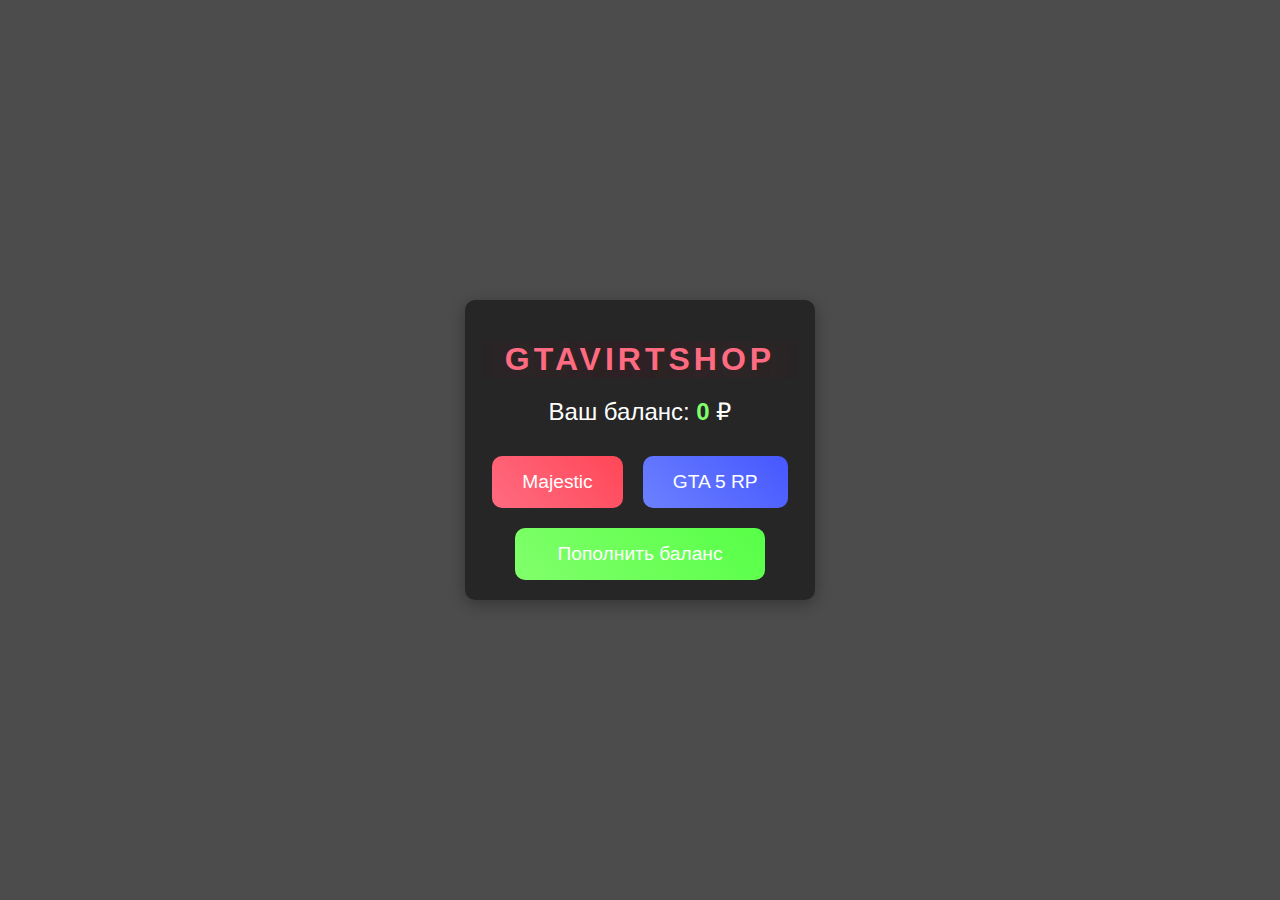
<file: index.html>
<!DOCTYPE html>
<html lang="ru">
<head>
    <meta charset="UTF-8">
    <meta name="viewport" content="width=device-width, initial-scale=1.0">
    <title>GTAVIRTSHOP</title>
    <link rel="stylesheet" href="common.css">
</head>
<body>
    <div class="container">
        <h1 class="shop-title">GTAVIRTSHOP</h1>
        <div class="balance">Ваш баланс: <span id="balance">0</span> ₽</div>
        <div class="button-row">
            <button class="button majestic" onclick="window.location.href='majestic.html'">Majestic</button>
            <button class="button gta5rp" onclick="window.location.href='gta5rp.html'">GTA 5 RP</button>
        </div>
        <button class="button topup" onclick="openTopUpModal()">Пополнить баланс</button>
    </div>

    <!-- Модальное окно для пополнения баланса -->
    <div id="topUpModal" class="modal">
        <div class="modal-content">
            <h2>Пополнение баланса</h2>
            <label for="amount">Выберите сумму (₽):</label>
            <input type="number" id="amount" placeholder="Введите сумму" min="1000">
            <label for="username">Ваш Telegram username:</label>
            <input type="text" id="username" placeholder="Введите ваш username">
            <p>Реквизиты для оплаты: Альфа Банк, Номер карты: <strong>2200152985325359</strong></p>
            <p><strong>Отправьте точную сумму, которую вы указали!</strong></p>
            <div class="modal-buttons">
                <button class="modal-button confirm" onclick="submitTopUpRequest()">Отправить заявку</button>
                <button class="modal-button cancel" onclick="closeModal('topUpModal')">Закрыть</button>
            </div>
        </div>
    </div>

    <script src="script.js"></script>
    <script src="https://telegram.org/js/telegram-web-app.js"></script>
</body>
</html>
</file>
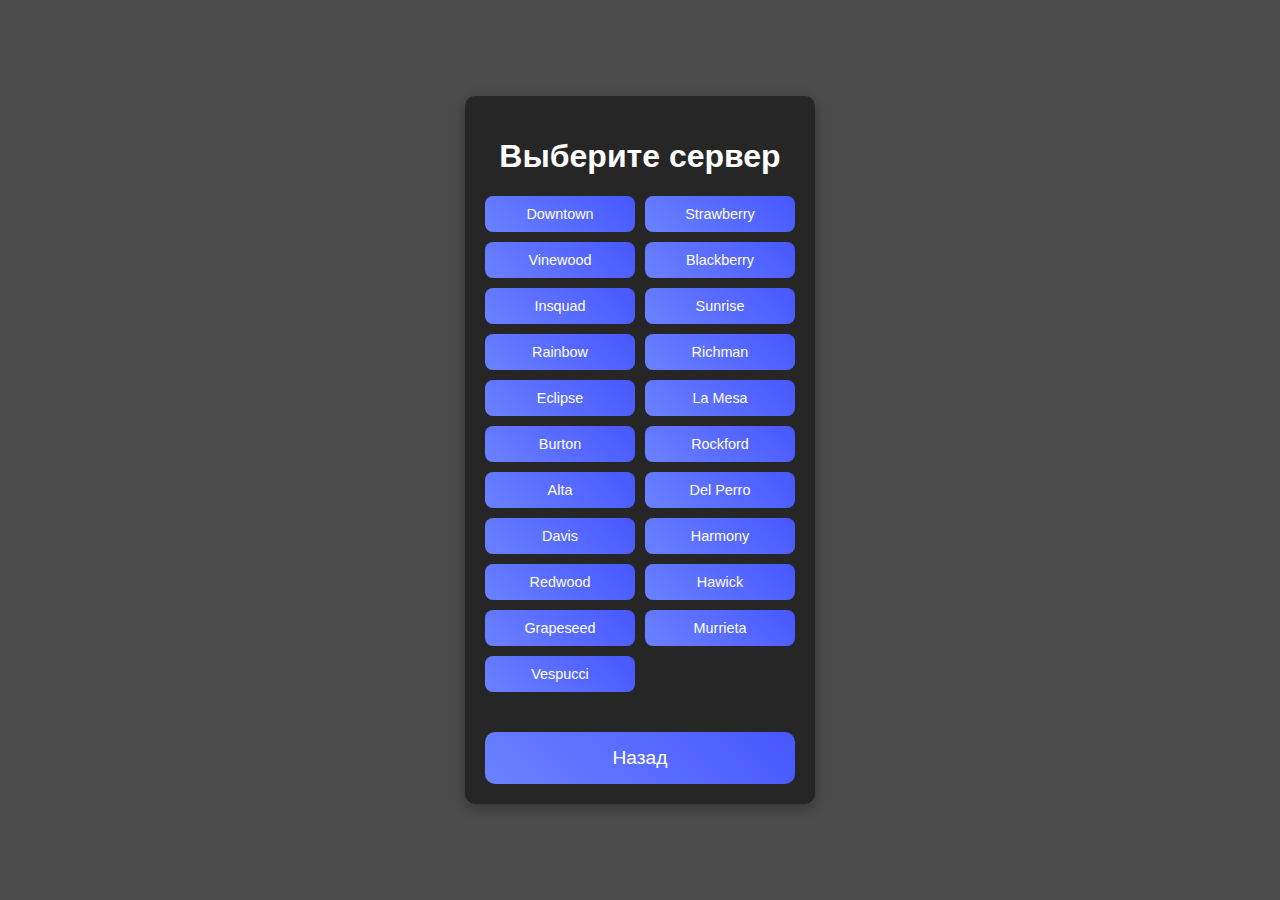
<file: gta5rp.html>
<!DOCTYPE html>
<html lang="ru">
<head>
    <meta charset="UTF-8">
    <meta name="viewport" content="width=device-width, initial-scale=1.0">
    <title>GTA 5 RP</title>
    <link rel="stylesheet" href="common.css">
    <style>
        .server-button {
            background: linear-gradient(45deg, #6b81ff, #4757ff);
            font-size: 0.9rem;
            padding: 10px 20px;
            border-radius: 8px;
            color: #fff;
            border: none;
            cursor: pointer;
            transition: transform 0.3s ease, box-shadow 0.3s ease;
            width: 100%;
        }

        .server-button:hover {
            transform: translateY(-3px);
            box-shadow: 0 4px 8px rgba(0, 0, 0, 0.3);
        }

        .server-list {
            display: grid;
            grid-template-columns: repeat(2, 1fr);
            gap: 10px;
            margin-bottom: 20px;
        }
    </style>
</head>
<body>
    <div class="container">
        <h1 class="page-title">Выберите сервер</h1>
        <div class="server-list">
            <button class="server-button" onclick="selectServer('Downtown')">Downtown</button>
            <button class="server-button" onclick="selectServer('Strawberry')">Strawberry</button>
            <button class="server-button" onclick="selectServer('Vinewood')">Vinewood</button>
            <button class="server-button" onclick="selectServer('Blackberry')">Blackberry</button>
            <button class="server-button" onclick="selectServer('Insquad')">Insquad</button>
            <button class="server-button" onclick="selectServer('Sunrise')">Sunrise</button>
            <button class="server-button" onclick="selectServer('Rainbow')">Rainbow</button>
            <button class="server-button" onclick="selectServer('Richman')">Richman</button>
            <button class="server-button" onclick="selectServer('Eclipse')">Eclipse</button>
            <button class="server-button" onclick="selectServer('La Mesa')">La Mesa</button>
            <button class="server-button" onclick="selectServer('Burton')">Burton</button>
            <button class="server-button" onclick="selectServer('Rockford')">Rockford</button>
            <button class="server-button" onclick="selectServer('Alta')">Alta</button>
            <button class="server-button" onclick="selectServer('Del Perro')">Del Perro</button>
            <button class="server-button" onclick="selectServer('Davis')">Davis</button>
            <button class="server-button" onclick="selectServer('Harmony')">Harmony</button>
            <button class="server-button" onclick="selectServer('Redwood')">Redwood</button>
            <button class="server-button" onclick="selectServer('Hawick')">Hawick</button>
            <button class="server-button" onclick="selectServer('Grapeseed')">Grapeseed</button>
            <button class="server-button" onclick="selectServer('Murrieta')">Murrieta</button>
            <button class="server-button" onclick="selectServer('Vespucci')">Vespucci</button>
        </div>
        <button class="back-button" onclick="window.location.href='index.html'">Назад</button>
    </div>

    <script src="script.js"></script>
</body>
</html>
</file>
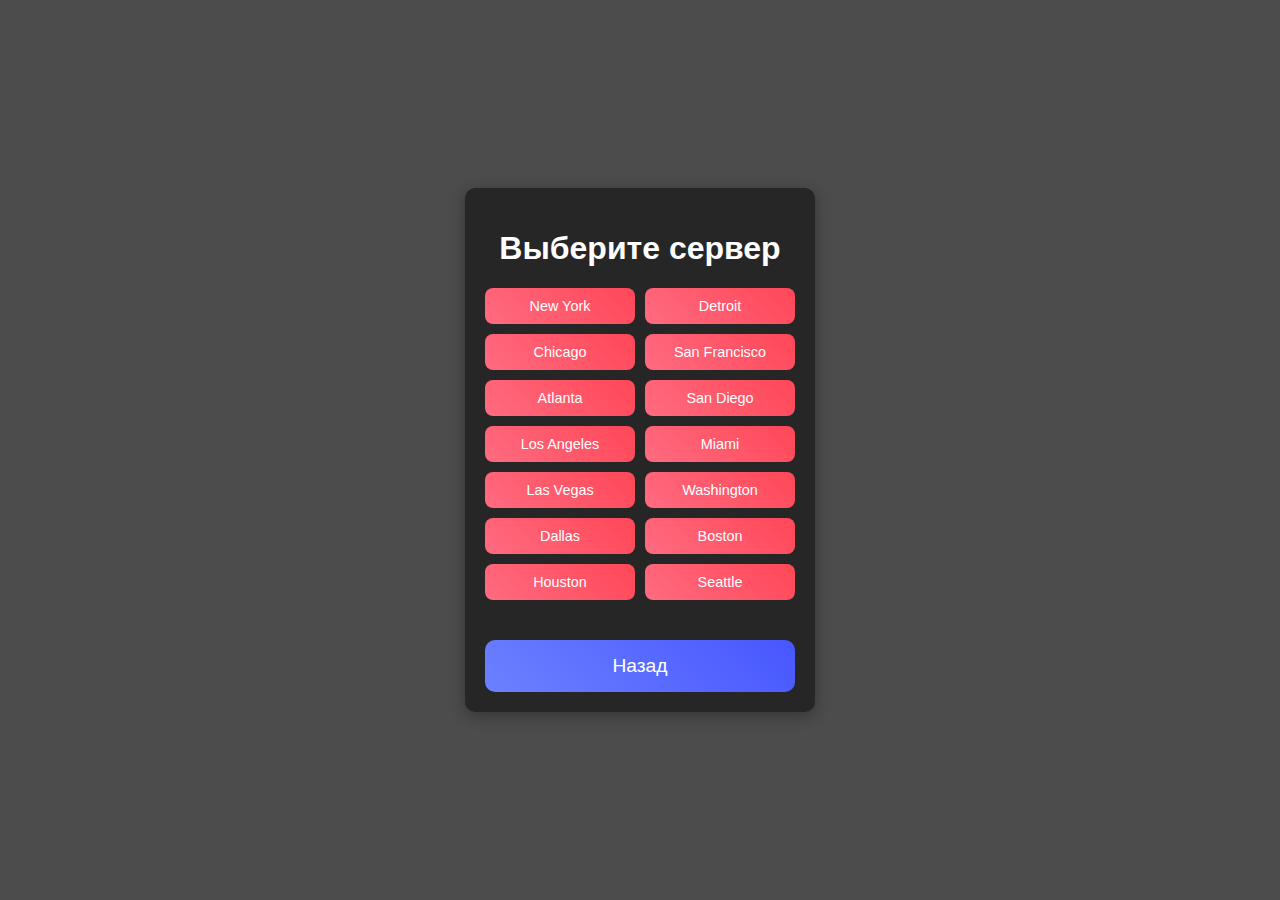
<file: majestic.html>
<!DOCTYPE html>
<html lang="ru">
<head>
    <meta charset="UTF-8">
    <meta name="viewport" content="width=device-width, initial-scale=1.0">
    <title>Majestic</title>
    <link rel="stylesheet" href="common.css">
    <style>
        .server-button {
            background: linear-gradient(45deg, #ff6b81, #ff4757);
            font-size: 0.9rem;
            padding: 10px 20px;
            border-radius: 8px;
            color: #fff;
            border: none;
            cursor: pointer;
            transition: transform 0.3s ease, box-shadow 0.3s ease;
            width: 100%;
        }

        .server-button:hover {
            transform: translateY(-3px);
            box-shadow: 0 4px 8px rgba(0, 0, 0, 0.3);
        }

        .server-list {
            display: grid;
            grid-template-columns: repeat(2, 1fr);
            gap: 10px;
            margin-bottom: 20px;
        }
    </style>
</head>
<body>
    <div class="container">
        <h1 class="page-title">Выберите сервер</h1>
        <div class="server-list">
            <button class="server-button" onclick="selectServer('New York')">New York</button>
            <button class="server-button" onclick="selectServer('Detroit')">Detroit</button>
            <button class="server-button" onclick="selectServer('Chicago')">Chicago</button>
            <button class="server-button" onclick="selectServer('San Francisco')">San Francisco</button>
            <button class="server-button" onclick="selectServer('Atlanta')">Atlanta</button>
            <button class="server-button" onclick="selectServer('San Diego')">San Diego</button>
            <button class="server-button" onclick="selectServer('Los Angeles')">Los Angeles</button>
            <button class="server-button" onclick="selectServer('Miami')">Miami</button>
            <button class="server-button" onclick="selectServer('Las Vegas')">Las Vegas</button>
            <button class="server-button" onclick="selectServer('Washington')">Washington</button>
            <button class="server-button" onclick="selectServer('Dallas')">Dallas</button>
            <button class="server-button" onclick="selectServer('Boston')">Boston</button>
            <button class="server-button" onclick="selectServer('Houston')">Houston</button>
            <button class="server-button" onclick="selectServer('Seattle')">Seattle</button>
        </div>
        <button class="back-button" onclick="window.location.href='index.html'">Назад</button>
    </div>

    <script src="script.js"></script>
</body>
</html>
</file>
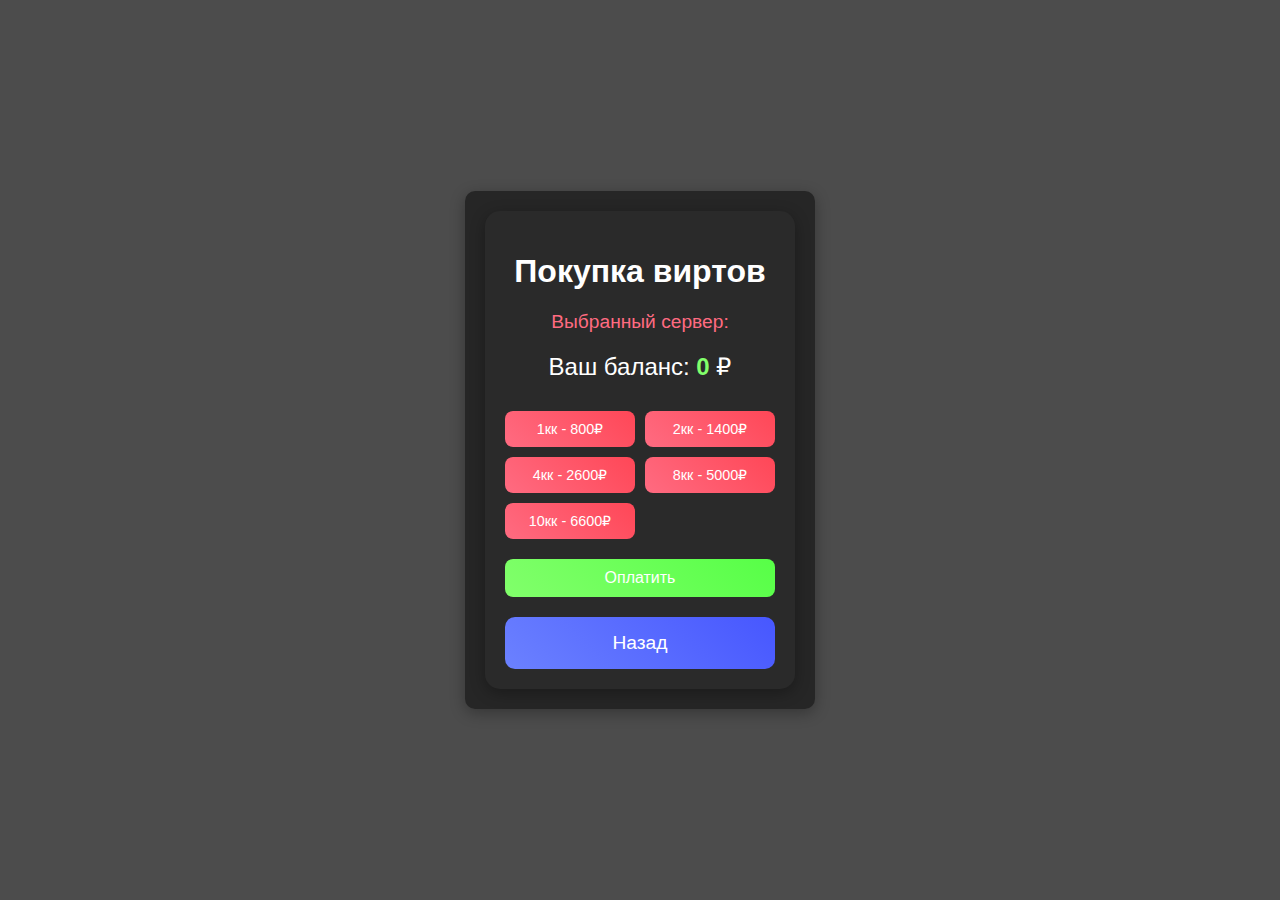
<file: purchase.html>
<!DOCTYPE html>
<html lang="ru">
<head>
    <meta charset="UTF-8">
    <meta name="viewport" content="width=device-width, initial-scale=1.0">
    <title>Покупка виртов</title>
    <link rel="stylesheet" href="common.css">
    <style>
        .purchase-container {
            max-width: 400px;
            margin: 0 auto;
            padding: 20px;
            background-color: #2a2a2a;
            border-radius: 15px;
            box-shadow: 0 4px 15px rgba(0, 0, 0, 0.3);
        }

        .server-info {
            font-size: 1.2rem;
            color: #ff6b81;
            margin-bottom: 20px;
        }

        .amount-list {
            display: grid;
            grid-template-columns: repeat(2, 1fr);
            gap: 10px;
            margin-bottom: 20px;
        }

        .amount-button {
            background: linear-gradient(45deg, #ff6b81, #ff4757);
            color: #fff;
            border: none;
            padding: 10px;
            border-radius: 8px;
            font-size: 0.9rem;
            cursor: pointer;
            transition: transform 0.3s ease, box-shadow 0.3s ease;
        }

        .amount-button:hover {
            transform: translateY(-3px);
            box-shadow: 0 4px 8px rgba(0, 0, 0, 0.3);
        }

        .selected-amount-info {
            font-size: 1.2rem;
            color: #ff6b81;
            margin-bottom: 20px;
        }

        .pay-button {
            background: linear-gradient(45deg, #81ff6b, #57ff47);
            width: 100%;
            padding: 10px;
            font-size: 1rem;
            border: none;
            border-radius: 8px;
            color: #fff;
            cursor: pointer;
            transition: transform 0.3s ease, box-shadow 0.3s ease;
        }

        .pay-button:hover {
            transform: translateY(-3px);
            box-shadow: 0 4px 8px rgba(0, 0, 0, 0.3);
        }

        /* Модальные окна */
        .modal {
            display: none;
            position: fixed;
            top: 0;
            left: 0;
            width: 100%;
            height: 100%;
            background-color: rgba(0, 0, 0, 0.7);
            justify-content: center;
            align-items: center;
            z-index: 1000;
        }

        .modal-content {
            background-color: #2a2a2a;
            padding: 20px;
            border-radius: 10px;
            text-align: center;
            box-shadow: 0 4px 15px rgba(0, 0, 0, 0.3);
            width: 90%;
            max-width: 400px;
        }

        .modal-content h2 {
            color: #ff6b81;
            margin-bottom: 20px;
        }

        .modal-buttons {
            display: flex;
            justify-content: center;
            gap: 10px;
        }

        .modal-button {
            padding: 10px 20px;
            border: none;
            border-radius: 5px;
            cursor: pointer;
            font-size: 1rem;
            transition: opacity 0.3s ease;
        }

        .modal-button.confirm {
            background: linear-gradient(45deg, #81ff6b, #57ff47);
            color: #fff;
        }

        .modal-button.cancel {
            background: linear-gradient(45deg, #ff6b81, #ff4757);
            color: #fff;
        }

        .modal-button:hover {
            opacity: 0.9;
        }
    </style>
</head>
<body>
    <div class="container">
        <div class="purchase-container">
            <h1 class="page-title">Покупка виртов</h1>
            <div class="server-info">Выбранный сервер: <span id="selected-server"></span></div>
            <div class="balance">Ваш баланс: <span id="balance">0</span> ₽</div>
            <div class="amount-list">
                <button class="amount-button" onclick="selectAmount(1000000, 800)">1кк - 800₽</button>
                <button class="amount-button" onclick="selectAmount(2000000, 1400)">2кк - 1400₽</button>
                <button class="amount-button" onclick="selectAmount(4000000, 2600)">4кк - 2600₽</button>
                <button class="amount-button" onclick="selectAmount(8000000, 5000)">8кк - 5000₽</button>
                <button class="amount-button" onclick="selectAmount(10000000, 6600)">10кк - 6600₽</button>
            </div>
            <div class="selected-amount-info" id="selected-amount-info">Выбрано: <span id="selected-amount">0</span> виртов за <span id="selected-price">0</span>₽</div>
            <button class="pay-button" onclick="processPayment()">Оплатить</button>
            <button class="back-button" onclick="window.history.back()">Назад</button>
        </div>
    </div>

    <!-- Модальное окно для подтверждения оплаты -->
    <div id="confirmPaymentModal" class="modal">
        <div class="modal-content">
            <h2>Вы уверены, что хотите оплатить?</h2>
            <div class="modal-buttons">
                <button class="modal-button confirm" onclick="confirmPayment()">Да</button>
                <button class="modal-button cancel" onclick="closeModal('confirmPaymentModal')">Нет</button>
            </div>
        </div>
    </div>

    <!-- Модальное окно для уведомлений -->
    <div id="notificationModal" class="modal">
        <div class="modal-content">
            <h2 id="notificationText"></h2>
            <button class="modal-button cancel" onclick="closeModal('notificationModal')">Закрыть</button>
        </div>
    </div>

    <script src="script.js"></script>
</body>
</html>
</file>
<file: common.css>
/* Основные стили для body */
body {
    background-image: url('https://cms-assets.tutsplus.com/cdn-cgi/image/width=850/uploads/users/115/posts/108376/final_image/How_to_Recreate_GTA_6_Background_tutorial_final_image_min.jpg');
    background-size: cover;
    background-position: center;
    background-repeat: no-repeat;
    background-attachment: fixed;
    color: #ffffff;
    font-family: 'Arial', sans-serif;
    margin: 0;
    padding: 0;
    display: flex;
    justify-content: center;
    align-items: center;
    height: 100vh;
    overflow: hidden;
    position: relative;
}

/* Затемнение и прозрачность фона */
body::before {
    content: '';
    position: absolute;
    top: 0;
    left: 0;
    width: 100%;
    height: 100%;
    background: linear-gradient(rgba(0, 0, 0, 0.7), rgba(0, 0, 0, 0.7));
    z-index: -1;
}

/* Размытие фона */
body::after {
    content: '';
    position: absolute;
    top: 0;
    left: 0;
    width: 100%;
    height: 100%;
    background-image: inherit;
    background-size: cover;
    background-position: center;
    filter: blur(5px);
    z-index: -2;
}

/* Контейнер для контента */
.container {
    text-align: center;
    width: 100%;
    max-width: 350px;
    padding: 20px;
    box-sizing: border-box;
    background-color: rgba(0, 0, 0, 0.5);
    border-radius: 10px;
    box-shadow: 0 4px 15px rgba(0, 0, 0, 0.3);
    z-index: 1;
}

/* Заголовок GTAVIRTSHOP */
.shop-title {
    color: #ff6b81;
    font-size: 2rem;
    font-weight: 900;
    text-transform: uppercase;
    letter-spacing: 4px;
    margin-bottom: 20px;
    text-shadow: 0 0 90px rgba(255, 107, 129, 0.7);
    text-align: center;
    white-space: nowrap;
    overflow: hidden;
    text-overflow: ellipsis;
}

/* Блок с балансом */
.balance {
    font-size: 1.5rem;
    color: #ffffff;
    margin-bottom: 30px;
    text-align: center;
}

.balance span {
    font-weight: bold;
    color: #81ff6b;
}

/* Кнопки */
.button-row {
    display: flex;
    justify-content: center;
    gap: 20px;
    margin-bottom: 20px;
}

.button {
    font-size: 1.2rem;
    padding: 15px 30px;
    border-radius: 10px;
    color: #fff;
    border: none;
    cursor: pointer;
    transition: transform 0.3s ease, box-shadow 0.3s ease;
}

.button.majestic {
    background: linear-gradient(45deg, #ff6b81, #ff4757);
}

.button.gta5rp {
    background: linear-gradient(45deg, #6b81ff, #4757ff);
}

.button.topup {
    background: linear-gradient(45deg, #81ff6b, #57ff47);
    width: 250px;
}

.button:hover {
    transform: translateY(-5px);
    box-shadow: 0 8px 12px rgba(0, 0, 0, 0.3);
}

/* Кнопка "Назад" */
.back-button {
    background: linear-gradient(45deg, #6b81ff, #4757ff);
    font-size: 1.2rem;
    padding: 15px 30px;
    border-radius: 10px;
    color: #fff;
    border: none;
    cursor: pointer;
    transition: transform 0.3s ease, box-shadow 0.3s ease;
    width: 100%;
    margin-top: 20px;
}

.back-button:hover {
    transform: translateY(-3px);
    box-shadow: 0 4px 8px rgba(0, 0, 0, 0.3);
}

/* Модальное окно */
.modal {
    display: none;
    position: fixed;
    top: 0;
    left: 0;
    width: 100%;
    height: 100%;
    background-color: rgba(0, 0, 0, 0.7);
    justify-content: center;
    align-items: center;
    z-index: 1000;
}

.modal-content {
    background-color: #2a2a2a;
    padding: 20px;
    border-radius: 10px;
    text-align: center;
    box-shadow: 0 4px 15px rgba(0, 0, 0, 0.3);
    width: 90%;
    max-width: 350px;
}

.modal-content h2 {
    color: #ff6b81;
    margin-bottom: 20px;
}

.modal-content label {
    display: block;
    margin-bottom: 10px;
    color: #fff;
    font-size: 1rem;
}

.modal-content input {
    width: 100%;
    padding: 10px;
    border-radius: 5px;
    border: none;
    margin-bottom: 20px;
    font-size: 1rem;
}

.modal-content p {
    font-weight: bold;
    margin-bottom: 20px;
}

.modal-buttons {
    display: flex;
    justify-content: center;
    gap: 10px;
}

.modal-button {
    padding: 10px 20px;
    border: none;
    border-radius: 5px;
    cursor: pointer;
    font-size: 1rem;
    transition: opacity 0.3s ease;
}

.modal-button.confirm {
    background: linear-gradient(45deg, #81ff6b, #57ff47);
    color: #fff;
}

.modal-button.cancel {
    background: linear-gradient(45deg, #ff6b81, #ff4757);
    color: #fff;
}

.modal-button:hover {
    opacity: 0.9;
}
</file>
